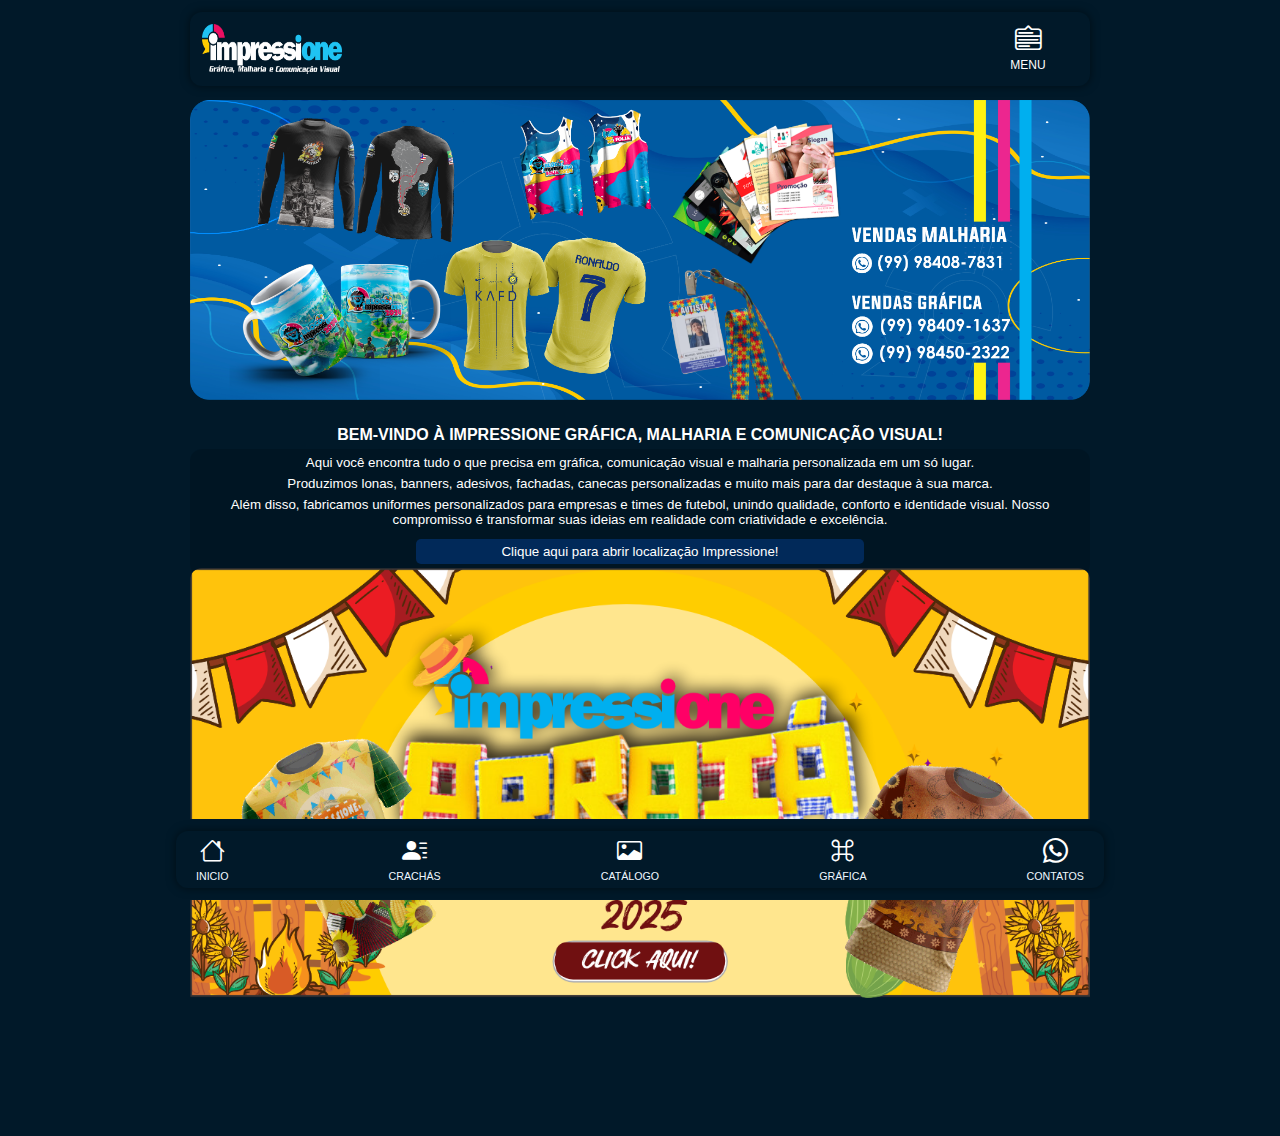
<file: index.html>
<!DOCTYPE html>
<html lang="pt-br">
<head>
    <meta charset="utf-8">
    <meta name="viewport" content="width=device-width, initial-scale=1.0">
    <meta name="description" content="Impressione Gráfica, Malharia e Comunicação Visual. Tudo em um só lugar com qualidade e criatividade.">
    <title>Impressione</title>
    <link rel="stylesheet" href="index.css">
    <link rel="stylesheet" href="https://cdn.jsdelivr.net/npm/bootstrap-icons@1.12.1/font/bootstrap-icons.min.css">
</head>
<body>
    <header>
        <div class="containerHeader">
            <img src="LOGO-IMPRESSIONE.png" alt="Logo da Impressione">
            <button onclick="mostraMenu()">
                <i class="bi bi-menu-down"></i><span>menu</span>
            </button>
        </div>
    </header>

    <main>
        <div class="tela-inicial">
            <div class="index-img">
                <img src="capa.png" alt="Capa promocional da Impressione">
            </div>
            <h1>BEM-VINDO À IMPRESSIONE GRÁFICA, MALHARIA E COMUNICAÇÃO VISUAL!</h1>
            <div class="index-txt">
                <p>Aqui você encontra tudo o que precisa em gráfica, comunicação visual e malharia personalizada em um só lugar.</p>
                <p>Produzimos lonas, banners, adesivos, fachadas, canecas personalizadas e muito mais para dar destaque à sua marca.</p>
                <p>Além disso, fabricamos uniformes personalizados para empresas e times de futebol, unindo qualidade, conforto e identidade visual. Nosso compromisso é transformar suas ideias em realidade com criatividade e excelência.</p>
                <a href="https://maps.app.goo.gl/n5PPpnGbrt6id3uv5" target="_blank" style="text-decoration: none;">
                    <p id="local" class="index-txt">
                        Clique aqui para abrir localização Impressione!
                    </p>
                </a>
            </div>
        </div>

        <a href="https://drive.google.com/drive/folders/1f0qd7BHtnSIgHPRDazKn9WrvQScJ404m?usp=sharing" target="_blank">
            <div class="bannerpubli">
                <img src="banner-promo.png" alt="Banner promocional da Impressione">
            </div>
        </a>
    </main>

    <div style="height: 100px;" class="ajuste"></div>

    <footer>
        <ul id="ulmenu">
            <li><a href="index.html"><i class="bi bi-house"></i><span>Inicio</span></a></li>
            <li><a href="cracha.html"><i class="bi bi-person-lines-fill"></i><span>Crachás</span></a></li>
            <li><a href="catalogos.html"><i class="bi bi-card-image"></i><span>Catálogo</span></a></li>
            <li><a href="contato.html"><i class="bi bi-command"></i><span>Gráfica</span></a></li>
            <li onclick="OcultaMenu()"><a href="#"><i class="bi bi-whatsapp"></i><span>Contatos</span></a></li>
        </ul>

        <ul id="uloculto" style="display: none;">
            <li><a href="index.html"><i class="bi bi-envelope-at"></i><span>E-Mail</span></a></li>
            <li><a href="sobre.html"><i class="bi bi-instagram"></i><span>Instagram</span></a></li>
            <li><a href="https://wa.me/5599984087831" target="_blank"><i class="bi bi-whatsapp"></i><span>Malharia</span></a></li>
            <li><a href="https://wa.me/559984091637" target="_blank"><i class="bi bi-whatsapp"></i><span>Gráfica</span></a></li>
            <li onclick="mostraMenu()"><a href="#"><i class="bi bi-arrow-down-up"></i><span>menu</span></a></li>
        </ul>
    </footer>

    <script src="script.js"></script>

    <style>
        /* Estilo aplicado para o parágrafo com localização */
        #local {
            margin-top: 12px;
            padding: 5px;
            background-color: rgba(5, 105, 255, 0.247);
            width: 50%;
            margin: 12px auto;
            text-align: center;
            border-radius: 5px;
        }
    </style>
</body>
</html>
</file>
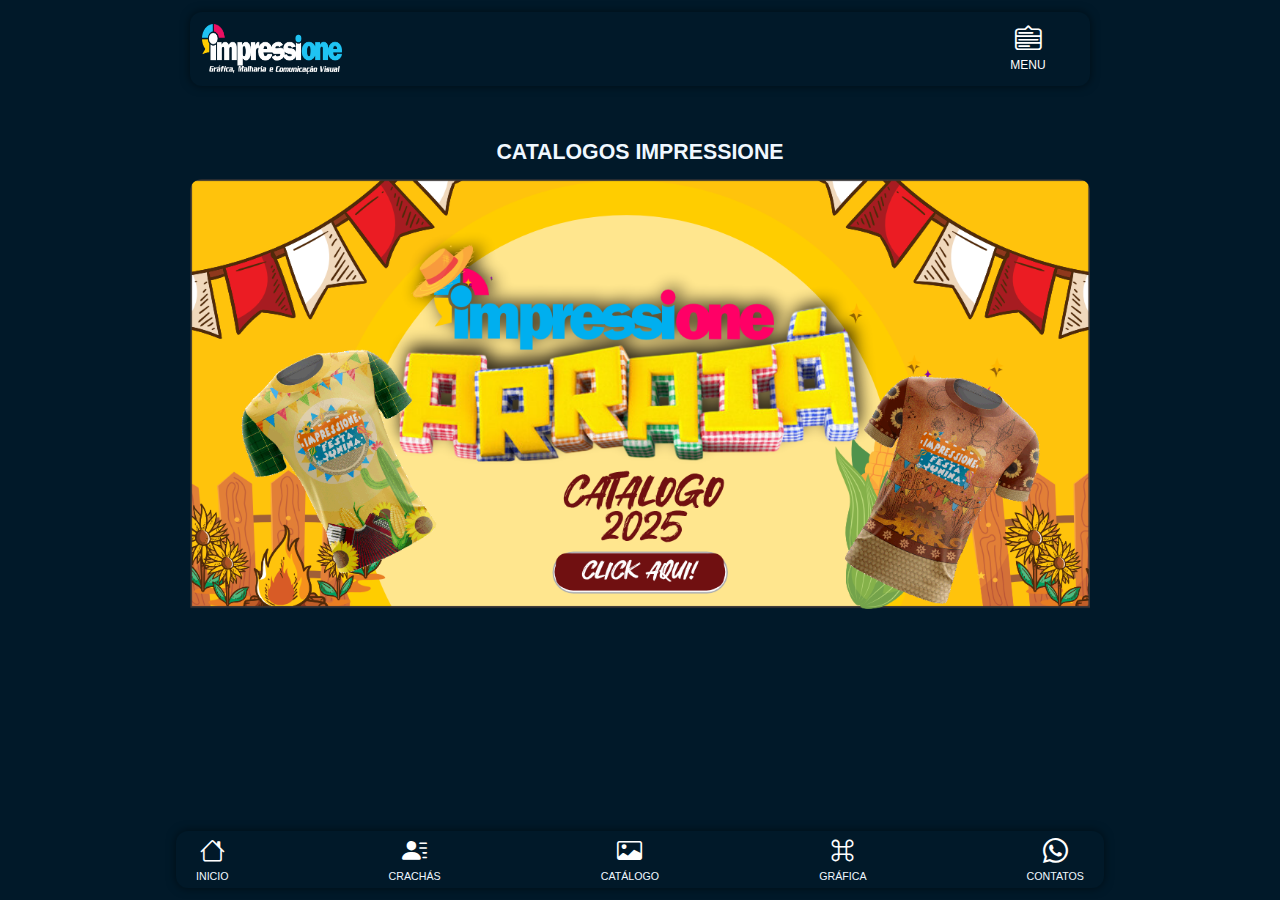
<file: catalogos.html>
<!DOCTYPE html>
<html lang="pt-br">
<head>
    <meta charset="utf-8">
    <meta name="viewport" content="width=], initial-scale=1.0">
    <title>Impressione</title>
    <link rel="stylesheet" href="index.css">
    <link rel="stylesheet" href="https://cdn.jsdelivr.net/npm/bootstrap-icons@1.12.1/font/bootstrap-icons.min.css">
</head>

<body>
    <header>
        <div class="containerHeader">
            <img src="LOGO-IMPRESSIONE.png">
            <button> <i class="bi bi-menu-down"></i><span>menu</span></button>
        </div>
    </header>

    <main>
  
        <h1 style="font-size: 16pt; text-align: center; color: aliceblue; margin: 22px;">
            CATALOGOS IMPRESSIONE
        </h1>

        </div>

        <a href="https://drive.google.com/drive/folders/1f0qd7BHtnSIgHPRDazKn9WrvQScJ404m?usp=sharing" target="_blank">
            <div class="bannerpubli">
                <img src="banner-promo.png" alt="">
            </div>
        </a>
    </main>

    <div class="ajsute">

    </div>

    <footer>
        <ul id="ulmenu">
            <li><a href="index.html"><i class="bi bi-house"></i><span>Inicio</span></a></li>
            <li><a href="cracha.html"><i class="bi bi-person-lines-fill"></i><span>Crachás</span></a></li>
            <li><a href="catalogos.html"><i class="bi bi-card-image"></i><span>Catálogo</span></a></li>
            <li><a href="#"><i class="bi bi-command"></i><span>Gráfica</span></a></li>
            <li onclick="OcultaMenu()"><a href="#"><i class="bi bi-whatsapp"></i><span>Contatos</span></a></li>
        </ul>

        <ul id="uloculto" style="display: none;">
            <li><a href="#"><i class="bi bi-envelope-at"></i><span>E-Mail</span></a></li>
            <li><a href="https://www.instagram.com/malharia_impressione?igsh=azloY243ajFwNmY0"><i class="bi bi-instagram"></i><span>Instagram</span></a></li>
            <li><a href="https://wa.me/5599984087831" target="_blank"><i class="bi bi-whatsapp"></i><span>Malharia</span></a></li>
            <li><a href="https://wa.me/559984091637" target="_blank"><i class="bi bi-whatsapp"></i><span>Gráfica</span></a></li>
            <li onclick="mostraMenu()"><a href="#"><i class="bi bi-arrow-down-up"></i><span>menu</span></a></li>
        </ul>
    </footer>

    <script src="script.js"></script>


</body>
</html>
</file>
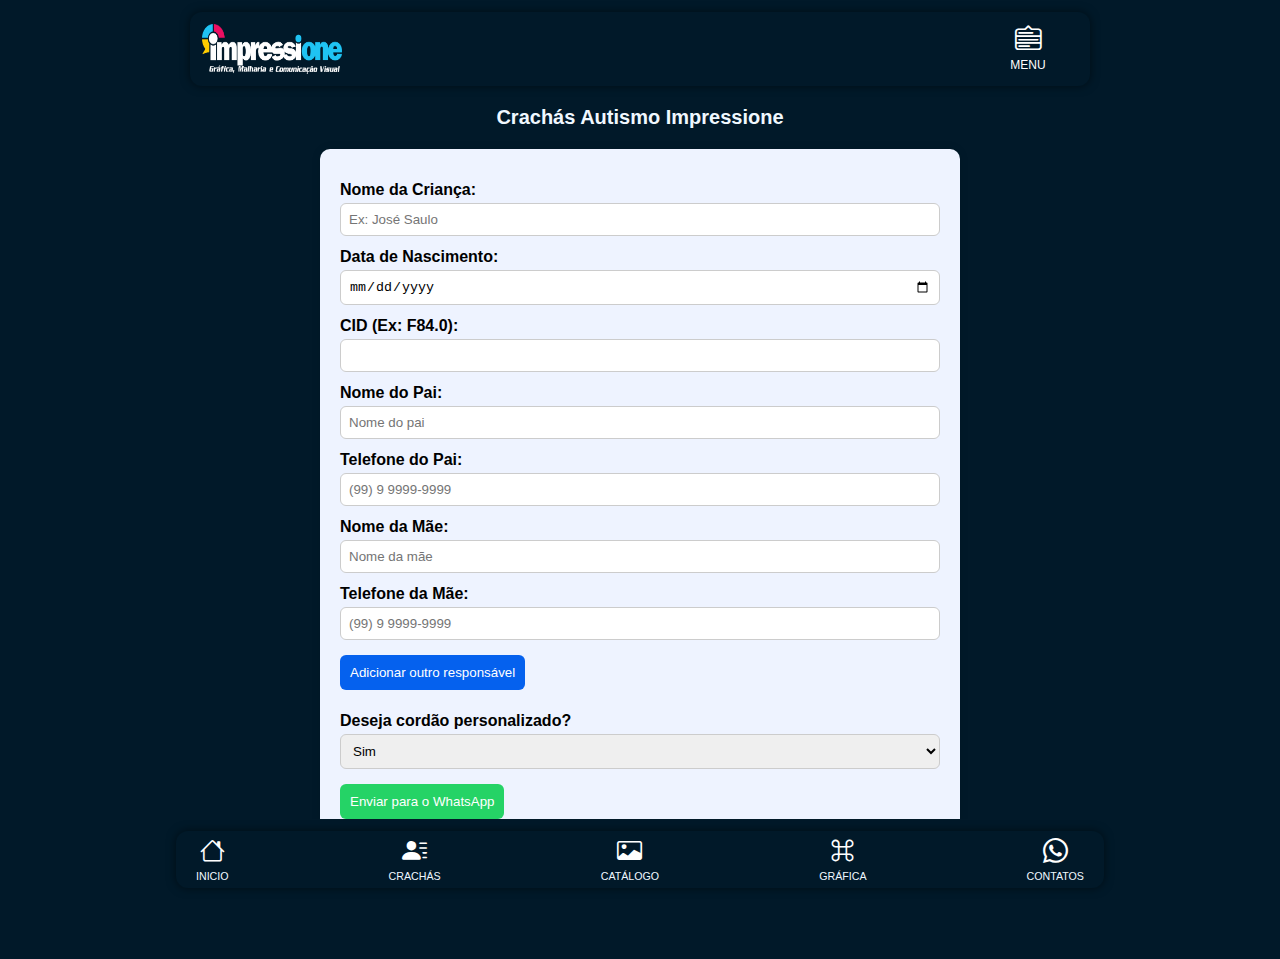
<file: cracha.html>
<!DOCTYPE html>
<html lang="pt-br">
<head>
    <meta charset="utf-8">
    <meta name="viewport" content="width=], initial-scale=1.0">
    <title>Impressione</title>
    <link rel="stylesheet" href="index.css">
    <link rel="stylesheet" href="https://cdn.jsdelivr.net/npm/bootstrap-icons@1.12.1/font/bootstrap-icons.min.css">
</head>

<body>
    <header>
        <div class="containerHeader">
            <img src="LOGO-IMPRESSIONE.png">
            <button> <i class="bi bi-menu-down"></i><span>menu</span></button>
        </div>
    </header>

    <h2 style="text-align: center; margin-top: 20px; color: aliceblue; font-size: 15pt;">Crachás Autismo Impressione</h2>

    
    <div class="cracha-container">
      <form class="cracha-form">
        <label for="nome">Nome da Criança:</label>
        <input type="text" name="nome" required placeholder="Ex: José Saulo">
    
        <label for="nascimento">Data de Nascimento:</label>
        <input type="date" name="nascimento" required>
    
        <label for="cid">CID (Ex: F84.0):</label>
        <input type="text" name="cid" required>
    
        <div class="responsavel-fixo">
          <label>Nome do Pai:</label>
          <input type="text" name="pai" placeholder="Nome do pai">
          <label>Telefone do Pai:</label>
          <input type="tel" name="telpai" placeholder="(99) 9 9999-9999">
    
          <label>Nome da Mãe:</label>
          <input type="text" name="mae" placeholder="Nome da mãe">
          <label>Telefone da Mãe:</label>
          <input type="tel" name="telmae" placeholder="(99) 9 9999-9999">
        </div>
    
        <div class="responsavel-wrapper">
          <!-- Outros responsáveis serão adicionados aqui -->
        </div>
    
        <button type="button" onclick="addResponsavel()">Adicionar outro responsável</button>
    
        <label for="cordao">Deseja cordão personalizado?</label>
        <select name="cordao" required>
          <option value="Sim">Sim</option>
          <option value="Não">Não</option>
        </select>
    
        <button type="button" onclick="enviarWhatsapp(this)">Enviar para o WhatsApp</button>
      </form>
    </div>

    <div style="width: 100vh; height: 100px;" class="ajuste"></div>

    


    <footer>
        <ul id="ulmenu">
            <li><a href="index.html"><i class="bi bi-house"></i><span>Inicio</span></a></li>
            <li><a href="sobre.html"><i class="bi bi-person-lines-fill"></i><span>Crachás</span></a></li>
            <li><a href="catalogos.html"><i class="bi bi-card-image"></i><span>Catálogo</span></a></li>
            <li><a href="contato.html"><i class="bi bi-command"></i><span>Gráfica</span></a></li>
            <li onclick="OcultaMenu()"><a href="#"><i class="bi bi-whatsapp"></i><span>Contatos</span></a></li>
        </ul>

        <ul id="uloculto" style="display: none;">
            <li><a href="index.html"><i class="bi bi-envelope-at"></i><span>E-Mail</span></a></li>
            <li><a href="sobre.html"><i class="bi bi-instagram"></i><span>Instagram</span></a></li>
            <li><a href="https://wa.me/5599984087831" target="_blank"><i class="bi bi-whatsapp"></i><span>Malharia</span></a></li>
            <li><a href="https://wa.me/559984091637" target="_blank"><i class="bi bi-whatsapp"></i><span>Gráfica</span></a></li>
            <li onclick="mostraMenu()"><a href="#"><i class="bi bi-arrow-down-up"></i><span>menu</span></a></li>
        </ul>
    </footer>

    <script src="script.js"></script>


</body>
</html>
</file>
<file: index.css>
@import url('globais.css');
@import url('cores.css');
@import url('header.css');
@import url('main.css');
@import url('footer.css');
</file>
